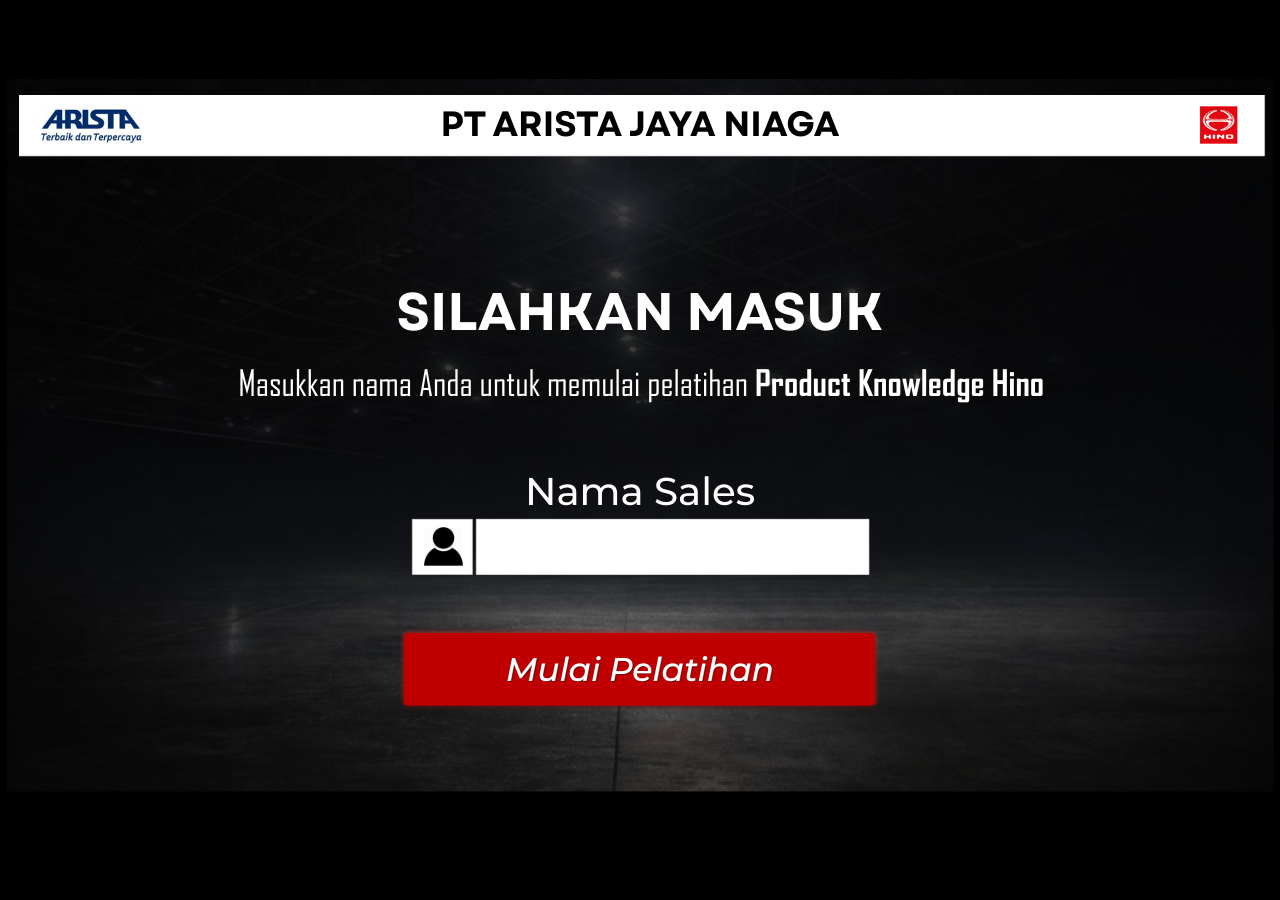
<file: index.html>
<!doctype html>
<html lang="en-US">
<head>
  <meta charset="utf-8">
  <!-- Created using Storyline 3 - http://www.articulate.com  -->
  <!-- version: 3.17.27621.0 -->
  <title>E-Modul Product Knowledge Hino by Ade Dwi Septiawan</title>
  <meta http-equiv="x-ua-compatible" content="IE=edge"/>
  <meta name="viewport" content="width=device-width,initial-scale=1,user-scalable=no,shrink-to-fit=no,minimal-ui"/>
  <meta name="apple-mobile-web-app-capable" content="yes"/>
  <style>
    html, body { height: 100%; padding: 0; margin: 0 }
    #app { height: 100%; width: 100%; }
  </style>
  
  <script>window.THREE = { };</script>
</head>
<body style="background: #000000" class="cs-HTML theme-classic">
  <!-- 360 -->
  <script>!function(e){var i=/iPhone/i,o=/iPod/i,n=/iPad/i,t=/(?=.*\bAndroid\b)(?=.*\bMobile\b)/i,d=/Android/i,s=/(?=.*\bAndroid\b)(?=.*\bSD4930UR\b)/i,b=/(?=.*\bAndroid\b)(?=.*\b(?:KFOT|KFTT|KFJWI|KFJWA|KFSOWI|KFTHWI|KFTHWA|KFAPWI|KFAPWA|KFARWI|KFASWI|KFSAWI|KFSAWA)\b)/i,r=/IEMobile/i,h=/(?=.*\bWindows\b)(?=.*\bARM\b)/i,a=/BlackBerry/i,l=/BB10/i,p=/Opera Mini/i,f=/(CriOS|Chrome)(?=.*\bMobile\b)/i,u=/(?=.*\bFirefox\b)(?=.*\bMobile\b)/i,c=new RegExp("(?:Nexus 7|BNTV250|Kindle Fire|Silk|GT-P1000)","i"),w=function(e,i){return e.test(i)},A=function(e){var A=e||navigator.userAgent,v=A.split("[FBAN");if(void 0!==v[1]&&(A=v[0]),this.apple={phone:w(i,A),ipod:w(o,A),tablet:!w(i,A)&&w(n,A),device:w(i,A)||w(o,A)||w(n,A)},this.amazon={phone:w(s,A),tablet:!w(s,A)&&w(b,A),device:w(s,A)||w(b,A)},this.android={phone:w(s,A)||w(t,A),tablet:!w(s,A)&&!w(t,A)&&(w(b,A)||w(d,A)),device:w(s,A)||w(b,A)||w(t,A)||w(d,A)},this.windows={phone:w(r,A),tablet:w(h,A),device:w(r,A)||w(h,A)},this.other={blackberry:w(a,A),blackberry10:w(l,A),opera:w(p,A),firefox:w(u,A),chrome:w(f,A),device:w(a,A)||w(l,A)||w(p,A)||w(u,A)||w(f,A)},this.seven_inch=w(c,A),this.any=this.apple.device||this.android.device||this.windows.device||this.other.device||this.seven_inch,this.phone=this.apple.phone||this.android.phone||this.windows.phone,this.tablet=this.apple.tablet||this.android.tablet||this.windows.tablet,"undefined"==typeof window)return this},v=function(){var e=new A;return e.Class=A,e};"undefined"!=typeof module&&module.exports&&"undefined"==typeof window?module.exports=A:"undefined"!=typeof module&&module.exports&&"undefined"!=typeof window?module.exports=v():"function"==typeof define&&define.amd?define("isMobile",[],e.isMobile=v()):e.isMobile=v()}(this);
    window.isMobile.apple.tablet = window.isMobile.apple.tablet ||
      (navigator.platform === 'MacIntel' && navigator.maxTouchPoints > 1);
    window.isMobile.apple.device = window.isMobile.apple.device || window.isMobile.apple.tablet;
    window.isMobile.tablet = window.isMobile.tablet || window.isMobile.apple.tablet;
    window.isMobile.any = window.isMobile.any || window.isMobile.apple.tablet;
  </script>

  <div id="focus-sink" tabindex="-1"></div>

  <div id="preso"></div>
  <script>
    window.DS = {};
    window.globals = {
      DATA_PATH_BASE: '',
      HAS_FRAME: true,
      HAS_SLIDE: true,

      lmsPresent: false,
      tinCanPresent: false,
      cmi5Present: false,
      aoSupport: false,
      scale: 'show all',
      captureRc: false,
      browserSize: 'fullscreen',
      bgColor: '#000000',
      features: '',
      themeName: 'classic',
      preloaderColor: '#FFFFFF',
      suppressAnalytics: true,
      productChannel: 'enterprise',
      publishSource: 'storyline',
      aid: '',
      cid: 'd6084953-5fb3-4ce8-8768-dbb87fded1b9',
      playerVersion: '3.17.27621.0',
      maxIosVideoElements: 10,

      
      parseParams: function(qs) {
        if (window.globals.parsedParams != null) {
          return window.globals.parsedParams;
        }
        qs = (qs || window.location.search.substr(1)).split('+').join(' ');
        var params = {},
            tokens,
            re = /[?&]?([^=]+)=([^&]*)/g;

        while (tokens = re.exec(qs)) {
          params[decodeURIComponent(tokens[1]).trim()] =
            decodeURIComponent(tokens[2]).trim();
        }
        window.globals.parsedParams = params;
        return params;
      }

    };

    (function() {

      var classTypes = [ 'desktop', 'mobile', 'phone', 'tablet' ];

      var addDeviceClasses = function(prefix, testObj) {
        var curr, i;
        for (i = 0; i < classTypes.length; i++) {
          curr = classTypes[i];
          if (testObj[curr]) {
            document.body.classList.add(prefix + curr);
          }
        }
      };

      var params = window.globals.parseParams(),
          isDevicePreview = params.devicepreview === '1',
          isPhoneOverride = params.deviceType === 'phone' || (isDevicePreview && params.phone == '1'),
          isTabletOverride = (params.deviceType === 'tablet' || isDevicePreview) && !isPhoneOverride,
          isMobileOverride = isPhoneOverride || isTabletOverride;

      var deviceView = {
        desktop: !window.isMobile.any && !isMobileOverride,
        mobile: window.isMobile.any || isMobileOverride,
        phone: isPhoneOverride || (window.isMobile.phone && !isTabletOverride),
        tablet: isTabletOverride || window.isMobile.tablet
      };

      window.globals.deviceView = deviceView;
      window.isMobile.desktop = !window.isMobile.any;
      window.isMobile.mobile = window.isMobile.any;

      addDeviceClasses('view-', deviceView);

    })();
  </script>
  
  <script src='story_content/user.js' type=text/javascript></script>
  <div class="slide-loader"></div>

  <script>
    if (window.globals.deviceView.isMobile) { var doc = document, loader = doc.body.querySelector('.slide-loader'); [ 1, 2, 3 ].forEach(function(n) { var d = doc.createElement('div'); d.style.backgroundColor = window.globals.preloaderColor; d.classList.add('mobile-loader-dot'); d.classList.add('dot' + n); loader.appendChild(d); }); }
  </script>

  <div class="mobile-load-title-overlay" style="display: none">
    <div class="mobile-load-title">E-Modul Product Knowledge Hino by Ade Dwi Septiawan</div>
  </div>

  <div class="mobile-chrome-warning"></div>

  <script>
    
    if (window.autoSpider && window.vInterfaceObject) {
      document.querySelector('.mobile-load-title-overlay').style.display = 'none';
    }
  </script>

  

  <link rel="stylesheet" href="html5/data/css/output.min.css" data-noprefix/>
</body>
  <script>
function goFull() {
  if (!document.fullscreenElement && document.documentElement.requestFullscreen) {
    document.documentElement.requestFullscreen().catch(()=>{});
  }
}
document.body.addEventListener("touchstart", goFull);
document.body.addEventListener("click", goFull);
</script>

<script>
function keluarModul() {

  // keluar fullscreen
  if (document.fullscreenElement) {
    document.exitFullscreen();
  }

  // HP
  if (/Android|iPhone|iPad|iPod/i.test(navigator.userAgent)) {

    // pindah halaman kosong
    setTimeout(function () {
      document.body.innerHTML = "";
      document.body.style.background = "black";
    }, 300);

  } else {

    // Laptop
    setTimeout(function () {
      window.open('', '_self');
      window.close();
    }, 300);

  }

}
</script>
<script>
localStorage.removeItem("ResumeData");
localStorage.removeItem("storylineResumeData");
</script>

<script src="html5/lib/scripts/bootstrapper.min.js"></script>
</html>
</file>
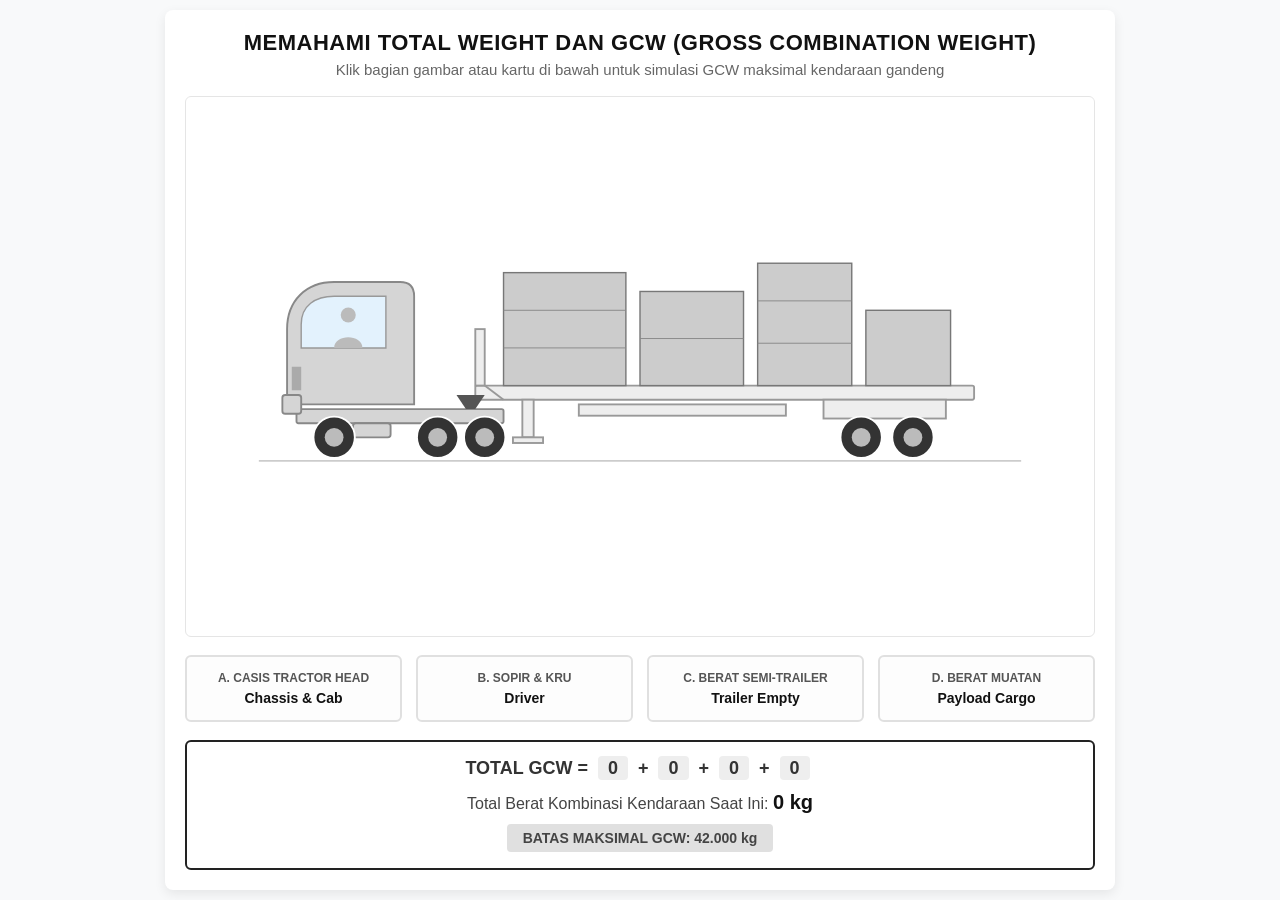
<file: story_content/WebObjects/5d1TSJX2zPH/index.html>
<!DOCTYPE html>
<html lang="id">
<head>
    <meta charset="UTF-8">
    <meta name="viewport" content="width=device-width, initial-scale=1.0">
    <title>Interaktif GCW Tractor Head - Hino</title>

    <style>
        * {
            box-sizing: border-box;
        }

        html, body {
            width: 100%;
            height: 100%;
            margin: 0;
            overflow: hidden;
        }

        body {
            font-family: 'Segoe UI', Arial, sans-serif;
            background-color: #f8f9fa;
            padding: 10px;
            display: flex;
            justify-content: center;
            align-items: center;
            height: 100vh;
            overflow: hidden;
        }

        .container {
            width: 100%;
            max-width: 950px;
            height: calc(100vh - 20px);
            overflow: hidden;
            background: #ffffff;
            border-radius: 8px;
            padding: 20px;
            box-shadow: 0 4px 12px rgba(0,0,0,0.08);

            display: flex;
            flex-direction: column;
        }

        .main-title {
            text-align: center;
            font-size: 22px;
            font-weight: 800;
            color: #111111;
            margin: 0 0 5px 0;
            letter-spacing: 0.5px;
            flex-shrink: 0;
        }

        .sub-title {
            text-align: center;
            font-size: 15px;
            color: #666666;
            margin: 0 0 18px 0;
            flex-shrink: 0;
        }

        .grid-layout {
            display: flex;
            flex-direction: column;
            gap: 18px;
            flex: 1;
            min-height: 0;
        }

        /* AREA GAMBAR SVG */
        .illustration-box {
            width: 100%;
            flex: 1;
            min-height: 0;
            background: #ffffff;
            border: 1px solid #e5e5e5;
            border-radius: 6px;
            padding: 18px;
            display: flex;
            justify-content: center;
            align-items: center;
            overflow: hidden;
        }

        svg {
            width: 100%;
            max-width: 800px;
            height: auto;
            max-height: 100%;
        }

        /* BAGIAN INTERAKTIF GAMBAR */
        .clickable-part {
            cursor: pointer;
            transition: all 0.3s ease;
        }

        .clickable-part:hover {
            opacity: 0.8;
            filter: brightness(0.9);
        }

        /* WARNA DEFAULT KOMPONEN */
        .part-a { fill: #d5d5d5; stroke: #888; stroke-width: 2; }
        .part-b { fill: #bbbbbb; }
        .part-c { fill: #eeeeee; stroke: #999; stroke-width: 2; }
        .part-d { fill: #cccccc; stroke: #777; stroke-width: 1.5; }

        /* WARNA AKTIF SAAT DIKLIK */
        .active .part-a { fill: #ef9a9a; stroke: #e53935; }
        .active .part-b { fill: #1e88e5; }
        .active .part-c { fill: #ffe082; stroke: #ffb300; }
        .active .part-d { fill: #b2dfdb; stroke: #00897b; }

        /* DETAIL KACA */
        .glass {
            fill: #e3f2fd;
            stroke: #999;
            stroke-width: 1.5;
        }

        .active .glass {
            fill: #e3f2fd;
            stroke: #e53935;
        }

        /* KARTU KOMPONEN */
        .cards-container {
            display: grid;
            grid-template-columns: repeat(4, 1fr);
            gap: 14px;
            flex-shrink: 0;
        }

        .card {
            background: #fdfdfd;
            border: 2px solid #e0e0e0;
            border-radius: 6px;
            padding: 14px;
            cursor: pointer;
            transition: all 0.2s ease;
            text-align: center;
        }

        .card:hover {
            transform: translateY(-2px);
            box-shadow: 0 4px 8px rgba(0,0,0,0.05);
        }

        .card.active-a {
            border-color: #e53935;
            background-color: #ffebee;
        }

        .card.active-b {
            border-color: #1e88e5;
            background-color: #e3f2fd;
        }

        .card.active-c {
            border-color: #ffb300;
            background-color: #fff8e1;
        }

        .card.active-d {
            border-color: #00897b;
            background-color: #e0f2f1;
        }

        .card-label {
            font-size: 12px;
            font-weight: bold;
            color: #555555;
            margin-bottom: 5px;
        }

        .card-title {
            font-size: 14px;
            font-weight: bold;
            color: #111111;
        }

        /* AREA HASIL */
        .result-panel {
            border: 2px solid #222222;
            border-radius: 6px;
            padding: 16px;
            background: #ffffff;
            text-align: center;
            flex-shrink: 0;
        }

        .formula-line {
            font-size: 18px;
            font-weight: bold;
            color: #333333;
            margin-bottom: 12px;
        }

        .formula-line span {
            padding: 2px 10px;
            border-radius: 4px;
            background: #eeeeee;
            margin: 0 5px;
            transition: all 0.3s ease;
        }

        .formula-line span.active-val-a {
            background: #e53935;
            color: white;
        }

        .formula-line span.active-val-b {
            background: #1e88e5;
            color: white;
        }

        .formula-line span.active-val-c {
            background: #ffb300;
            color: black;
        }

        .formula-line span.active-val-d {
            background: #00897b;
            color: white;
        }

        .total-line {
            font-size: 16px;
            color: #444444;
            margin-bottom: 10px;
        }

        .total-line strong {
            font-size: 20px;
            color: #111111;
        }

        .status-badge {
            display: inline-block;
            font-size: 14px;
            font-weight: bold;
            padding: 6px 16px;
            border-radius: 4px;
            background-color: #e0e0e0;
            color: #444444;
        }

        .status-badge.safe {
            background-color: #e8f5e9;
            color: #2e7d32;
        }

        .status-badge.overload {
            background-color: #ffebee;
            color: #c62828;
        }
    </style>
</head>

<body>

<div class="container">

    <div class="main-title">
        MEMAHAMI TOTAL WEIGHT DAN GCW (GROSS COMBINATION WEIGHT)
    </div>

    <div class="sub-title">
        Klik bagian gambar atau kartu di bawah untuk simulasi GCW maksimal kendaraan gandeng
    </div>

    <div class="grid-layout">

        <div class="illustration-box">

            <svg viewBox="0 0 850 280" xmlns="http://www.w3.org/2000/svg">

                <line x1="20" y1="240" x2="830" y2="240"
                    stroke="#cccccc" stroke-width="2" />

                <!-- SEMI TRAILER -->
                <g id="svgPartC" class="clickable-part" onclick="toggleComponent('C')">

                    <rect x="250" y="160" width="530" height="15"
                        class="part-c" rx="2" />

                    <rect x="250" y="100" width="10" height="60"
                        class="part-c" />

                    <line x1="260" y1="160" x2="280" y2="175"
                        stroke="#999" stroke-width="2" />

                    <rect x="300" y="175" width="12" height="40"
                        class="part-c" />

                    <rect x="290" y="215" width="32" height="6"
                        class="part-c" />

                    <rect x="620" y="175" width="130" height="20"
                        class="part-c" />

                    <rect x="360" y="180" width="220" height="12"
                        class="part-c" />

                </g>

                <!-- MUATAN -->
                <g id="svgPartD" class="clickable-part" onclick="toggleComponent('D')">

                    <rect x="280" y="40" width="130" height="120"
                        class="part-d" />

                    <line x1="280" y1="80" x2="410" y2="80"
                        stroke="#888" stroke-width="1"/>

                    <line x1="280" y1="120" x2="410" y2="120"
                        stroke="#888" stroke-width="1"/>

                    <rect x="425" y="60" width="110" height="100"
                        class="part-d" />

                    <line x1="425" y1="110" x2="535" y2="110"
                        stroke="#888" stroke-width="1"/>

                    <rect x="550" y="30" width="100" height="130"
                        class="part-d" />

                    <line x1="550" y1="70" x2="650" y2="70"
                        stroke="#888" stroke-width="1"/>

                    <line x1="550" y1="115" x2="650" y2="115"
                        stroke="#888" stroke-width="1"/>

                    <rect x="665" y="80" width="90" height="80"
                        class="part-d" />

                </g>

                <!-- TRACTOR HEAD -->
                <g id="svgPartA" class="clickable-part" onclick="toggleComponent('A')">

                    <rect x="60" y="185" width="220" height="15"
                        class="part-a" rx="2" />

                    <path d="M 230 170 L 260 170 L 250 185 L 240 185 Z"
                        fill="#555" />

                    <path d="M 50 180 L 50 100 C 50 70, 70 50, 100 50 L 170 50 C 180 50, 185 55, 185 65 L 185 180 Z"
                        class="part-a" />

                    <rect x="55" y="140" width="10" height="25"
                        fill="#aaa" />

                    <rect x="45" y="170" width="20" height="20"
                        class="part-a" rx="3"/>

                    <rect x="120" y="200" width="40" height="15"
                        class="part-a" rx="3"/>

                    <path d="M 65 120 L 65 95 C 65 75, 80 65, 100 65 L 155 65 L 155 120 Z"
                        class="glass" />

                </g>

                <!-- SOPIR -->
                <g id="svgPartB" class="clickable-part" onclick="toggleComponent('B')">

                    <circle cx="115" cy="85" r="8"
                        class="part-b" />

                    <path d="M 100 120 C 100 105, 130 105, 130 120 Z"
                        class="part-b" />

                </g>

                <!-- RODA -->
                <g class="wheels">

                    <circle cx="100" cy="215" r="22"
                        fill="#333" stroke="#fff" stroke-width="2"/>

                    <circle cx="100" cy="215" r="10"
                        fill="#bbb"/>

                    <circle cx="210" cy="215" r="22"
                        fill="#333" stroke="#fff" stroke-width="2"/>

                    <circle cx="210" cy="215" r="10"
                        fill="#bbb"/>

                    <circle cx="260" cy="215" r="22"
                        fill="#333" stroke="#fff" stroke-width="2"/>

                    <circle cx="260" cy="215" r="10"
                        fill="#bbb"/>

                    <circle cx="660" cy="215" r="22"
                        fill="#333" stroke="#fff" stroke-width="2"/>

                    <circle cx="660" cy="215" r="10"
                        fill="#bbb"/>

                    <circle cx="715" cy="215" r="22"
                        fill="#333" stroke="#fff" stroke-width="2"/>

                    <circle cx="715" cy="215" r="10"
                        fill="#bbb"/>

                </g>

            </svg>

        </div>

        <div class="cards-container">

            <div class="card" id="cardA" onclick="toggleComponent('A')">
                <div class="card-label">A. CASIS TRACTOR HEAD</div>
                <div class="card-title">Chassis & Cab</div>
            </div>

            <div class="card" id="cardB" onclick="toggleComponent('B')">
                <div class="card-label">B. SOPIR & KRU</div>
                <div class="card-title">Driver</div>
            </div>

            <div class="card" id="cardC" onclick="toggleComponent('C')">
                <div class="card-label">C. BERAT SEMI-TRAILER</div>
                <div class="card-title">Trailer Empty</div>
            </div>

            <div class="card" id="cardD" onclick="toggleComponent('D')">
                <div class="card-label">D. BERAT MUATAN</div>
                <div class="card-title">Payload Cargo</div>
            </div>

        </div>

        <div class="result-panel">

            <div class="formula-line">
                TOTAL GCW =
                <span id="formulaA">0</span> +
                <span id="formulaB">0</span> +
                <span id="formulaC">0</span> +
                <span id="formulaD">0</span>
            </div>

            <div class="total-line">
                Total Berat Kombinasi Kendaraan Saat Ini:
                <strong id="totalWeightDisplay">0 kg</strong>
            </div>

            <div class="status-badge" id="gcwStatus">
                BATAS MAKSIMAL GCW: 42.000 kg
            </div>

        </div>

    </div>

</div>

<script>

const weightValues = {
    A: 8000,
    B: 150,
    C: 7000,
    D: 25000
};

let activeStates = {
    A: false,
    B: false,
    C: false,
    D: false
};

function toggleComponent(part) {

    activeStates[part] = !activeStates[part];

    const svgGroup =
        document.getElementById('svgPart' + part);

    const cardElement =
        document.getElementById('card' + part);

    const formulaSpan =
        document.getElementById('formula' + part);

    if (activeStates[part]) {

        svgGroup.classList.add('active');

        cardElement.classList.add(
            'active-' + part.toLowerCase()
        );

        formulaSpan.innerText =
            weightValues[part].toLocaleString('id-ID');

        formulaSpan.classList.add(
            'active-val-' + part.toLowerCase()
        );

    } else {

        svgGroup.classList.remove('active');

        cardElement.classList.remove(
            'active-' + part.toLowerCase()
        );

        formulaSpan.innerText = "0";

        formulaSpan.classList.remove(
            'active-val-' + part.toLowerCase()
        );
    }

    calculateGCW();
}

function calculateGCW() {

    let total = 0;

    if (activeStates.A) total += weightValues.A;
    if (activeStates.B) total += weightValues.B;
    if (activeStates.C) total += weightValues.C;
    if (activeStates.D) total += weightValues.D;

    document.getElementById('totalWeightDisplay')
        .innerText =
        total.toLocaleString('id-ID') + " kg";

    const statusBadge =
        document.getElementById('gcwStatus');

    const maxGCW = 42000;

    if (total === 0) {

        statusBadge.className = "status-badge";

        statusBadge.innerText =
            "BATAS MAKSIMAL GCW: " +
            maxGCW.toLocaleString('id-ID') + " kg";

    }

    else if (total <= maxGCW) {

        statusBadge.className =
            "status-badge safe";

        statusBadge.innerText =
            "✓ AMAN (Di bawah batas GCW " +
            maxGCW.toLocaleString('id-ID') + " kg)";

    }

    else {

        statusBadge.className =
            "status-badge overload";

        statusBadge.innerText =
            "⚠️ OVERLOAD (Melebihi batas GCW " +
            maxGCW.toLocaleString('id-ID') + " kg!)";
    }
}

</script>

</body>
</html>
</file>
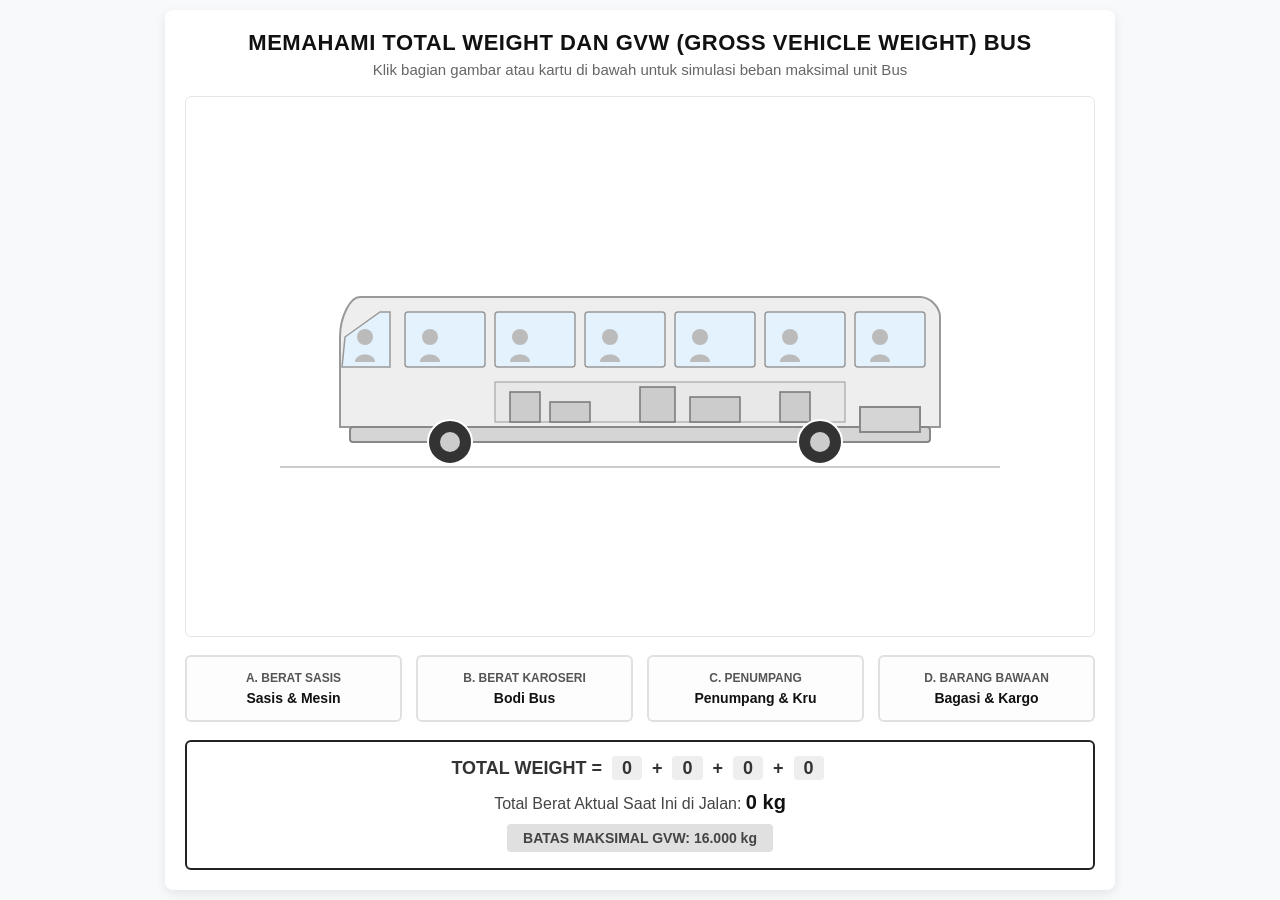
<file: story_content/WebObjects/5ezXzeKKExP/index.html>
<!DOCTYPE html>
<html lang="id">
<head>
    <meta charset="UTF-8">
    <meta name="viewport" content="width=device-width, initial-scale=1.0">
    <title>Interaktif GVW Bus - Hino</title>

    <style>
        * {
            box-sizing: border-box;
        }

        html, body {
            width: 100%;
            height: 100%;
            margin: 0;
            overflow: hidden;
        }

        body {
            font-family: 'Segoe UI', Arial, sans-serif;
            background-color: #f8f9fa;
            padding: 10px;
            display: flex;
            justify-content: center;
            align-items: center;
            height: 100vh;
            overflow: hidden;
        }

        .container {
            width: 100%;
            max-width: 950px;
            height: calc(100vh - 20px);
            overflow: hidden;
            background: #ffffff;
            border-radius: 8px;
            padding: 20px;
            box-shadow: 0 4px 12px rgba(0,0,0,0.08);

            display: flex;
            flex-direction: column;
        }

        .main-title {
            text-align: center;
            font-size: 22px;
            font-weight: 800;
            color: #111111;
            margin: 0 0 5px 0;
            letter-spacing: 0.5px;
            flex-shrink: 0;
        }

        .sub-title {
            text-align: center;
            font-size: 15px;
            color: #666666;
            margin: 0 0 18px 0;
            flex-shrink: 0;
        }

        .grid-layout {
            display: flex;
            flex-direction: column;
            gap: 18px;
            flex: 1;
            min-height: 0;
        }

        /* AREA GAMBAR SVG */
        .illustration-box {
            width: 100%;
            flex: 1;
            min-height: 0;
            background: #ffffff;
            border: 1px solid #e5e5e5;
            border-radius: 6px;
            padding: 18px;
            display: flex;
            justify-content: center;
            align-items: center;
            overflow: hidden;
        }

        svg {
            width: 100%;
            max-width: 800px;
            height: auto;
            max-height: 100%;
        }

        /* BAGIAN INTERAKTIF */
        .clickable-part {
            cursor: pointer;
            transition: all 0.3s ease;
        }

        .clickable-part:hover {
            opacity: 0.8;
            filter: brightness(0.9);
        }

        /* WARNA DEFAULT */
        .part-a {
            fill: #d5d5d5;
            stroke: #888;
            stroke-width: 2;
        }

        .part-b {
            fill: #eeeeee;
            stroke: #999;
            stroke-width: 2;
        }

        .part-c {
            fill: #bbbbbb;
        }

        .part-d {
            fill: #cccccc;
            stroke: #777;
            stroke-width: 1.5;
        }

        /* WARNA AKTIF */
        .active .part-a {
            fill: #ef9a9a;
            stroke: #e53935;
        }

        .active .part-b {
            fill: #bbdefb;
            stroke: #1e88e5;
        }

        .active .part-c {
            fill: #ffca28;
        }

        .active .part-d {
            fill: #b2dfdb;
            stroke: #00897b;
        }

        /* CARD */
        .cards-container {
            display: grid;
            grid-template-columns: repeat(4, 1fr);
            gap: 14px;
            flex-shrink: 0;
        }

        .card {
            background: #fdfdfd;
            border: 2px solid #e0e0e0;
            border-radius: 6px;
            padding: 14px;
            cursor: pointer;
            transition: all 0.2s ease;
            text-align: center;
        }

        .card:hover {
            transform: translateY(-2px);
            box-shadow: 0 4px 8px rgba(0,0,0,0.05);
        }

        .card.active-a {
            border-color: #e53935;
            background-color: #ffebee;
        }

        .card.active-b {
            border-color: #1e88e5;
            background-color: #e3f2fd;
        }

        .card.active-c {
            border-color: #ffb300;
            background-color: #fff8e1;
        }

        .card.active-d {
            border-color: #00897b;
            background-color: #e0f2f1;
        }

        .card-label {
            font-size: 12px;
            font-weight: bold;
            color: #555555;
            margin-bottom: 5px;
        }

        .card-title {
            font-size: 14px;
            font-weight: bold;
            color: #111111;
        }

        /* RESULT */
        .result-panel {
            border: 2px solid #222222;
            border-radius: 6px;
            padding: 16px;
            background: #ffffff;
            text-align: center;
            flex-shrink: 0;
        }

        .formula-line {
            font-size: 18px;
            font-weight: bold;
            color: #333333;
            margin-bottom: 12px;
        }

        .formula-line span {
            padding: 2px 10px;
            border-radius: 4px;
            background: #eeeeee;
            margin: 0 5px;
            transition: all 0.3s ease;
        }

        .formula-line span.active-val-a {
            background: #e53935;
            color: white;
        }

        .formula-line span.active-val-b {
            background: #1e88e5;
            color: white;
        }

        .formula-line span.active-val-c {
            background: #ffb300;
            color: black;
        }

        .formula-line span.active-val-d {
            background: #00897b;
            color: white;
        }

        .total-line {
            font-size: 16px;
            color: #444444;
            margin-bottom: 10px;
        }

        .total-line strong {
            font-size: 20px;
            color: #111111;
        }

        .status-badge {
            display: inline-block;
            font-size: 14px;
            font-weight: bold;
            padding: 6px 16px;
            border-radius: 4px;
            background-color: #e0e0e0;
            color: #444444;
        }

        .status-badge.safe {
            background-color: #e8f5e9;
            color: #2e7d32;
        }

        .status-badge.overload {
            background-color: #ffebee;
            color: #c62828;
        }
    </style>
</head>

<body>

<div class="container">

    <div class="main-title">
        MEMAHAMI TOTAL WEIGHT DAN GVW (GROSS VEHICLE WEIGHT) BUS
    </div>

    <div class="sub-title">
        Klik bagian gambar atau kartu di bawah untuk simulasi beban maksimal unit Bus
    </div>

    <div class="grid-layout">

        <div class="illustration-box">

            <svg viewBox="0 0 800 280" xmlns="http://www.w3.org/2000/svg">

                <line x1="40" y1="240" x2="760" y2="240"
                    stroke="#cccccc" stroke-width="2" />

                <!-- BODI BUS -->
                <g id="svgPartB" class="clickable-part" onclick="toggleComponent('B')">

                    <path d="M 120 70 L 680 70 C 690 70, 700 80, 700 90 L 700 200 L 100 200 L 100 110 C 100 90, 110 70, 120 70 Z"
                        class="part-b" />

                    <path d="M 105 110 L 140 85 L 150 85 L 150 140 L 102 140 Z"
                        fill="#e3f2fd"
                        stroke="#999"
                        stroke-width="1.5" />

                    <rect x="165" y="85" width="80" height="55"
                        fill="#e3f2fd"
                        stroke="#999"
                        stroke-width="1.5"
                        rx="3"/>

                    <rect x="255" y="85" width="80" height="55"
                        fill="#e3f2fd"
                        stroke="#999"
                        stroke-width="1.5"
                        rx="3"/>

                    <rect x="345" y="85" width="80" height="55"
                        fill="#e3f2fd"
                        stroke="#999"
                        stroke-width="1.5"
                        rx="3"/>

                    <rect x="435" y="85" width="80" height="55"
                        fill="#e3f2fd"
                        stroke="#999"
                        stroke-width="1.5"
                        rx="3"/>

                    <rect x="525" y="85" width="80" height="55"
                        fill="#e3f2fd"
                        stroke="#999"
                        stroke-width="1.5"
                        rx="3"/>

                    <rect x="615" y="85" width="70" height="55"
                        fill="#e3f2fd"
                        stroke="#999"
                        stroke-width="1.5"
                        rx="3"/>

                </g>

                <!-- PENUMPANG -->
                <g id="svgPartC" class="clickable-part" onclick="toggleComponent('C')">

                    <circle cx="125" cy="110" r="8" class="part-c" />
                    <path d="M 115 135 C 115 125, 135 125, 135 135 Z" class="part-c" />

                    <circle cx="190" cy="110" r="8" class="part-c" />
                    <path d="M 180 135 C 180 125, 200 125, 200 135 Z" class="part-c" />

                    <circle cx="280" cy="110" r="8" class="part-c" />
                    <path d="M 270 135 C 270 125, 290 125, 290 135 Z" class="part-c" />

                    <circle cx="370" cy="110" r="8" class="part-c" />
                    <path d="M 360 135 C 360 125, 380 125, 380 135 Z" class="part-c" />

                    <circle cx="460" cy="110" r="8" class="part-c" />
                    <path d="M 450 135 C 450 125, 470 125, 470 135 Z" class="part-c" />

                    <circle cx="550" cy="110" r="8" class="part-c" />
                    <path d="M 540 135 C 540 125, 560 125, 560 135 Z" class="part-c" />

                    <circle cx="640" cy="110" r="8" class="part-c" />
                    <path d="M 630 135 C 630 125, 650 125, 650 135 Z" class="part-c" />

                </g>

                <!-- BAGASI -->
                <g id="svgPartD" class="clickable-part" onclick="toggleComponent('D')">

                    <rect x="255" y="155" width="350" height="40"
                        fill="#e8e8e8"
                        stroke="#999"
                        stroke-width="1"/>

                    <rect x="270" y="165" width="30" height="30"
                        class="part-d" />

                    <rect x="310" y="175" width="40" height="20"
                        class="part-d" />

                    <rect x="400" y="160" width="35" height="35"
                        class="part-d" />

                    <rect x="450" y="170" width="50" height="25"
                        class="part-d" />

                    <rect x="540" y="165" width="30" height="30"
                        class="part-d" />

                </g>

                <!-- SASIS -->
                <g id="svgPartA" class="clickable-part" onclick="toggleComponent('A')">

                    <rect x="110" y="200" width="580" height="15"
                        class="part-a"
                        rx="3"/>

                    <rect x="620" y="180" width="60" height="25"
                        class="part-a" />

                    <circle cx="210" cy="215" r="22"
                        fill="#333"
                        stroke="#fff"
                        stroke-width="2"/>

                    <circle cx="210" cy="215" r="10"
                        fill="#ccc"/>

                    <circle cx="580" cy="215" r="22"
                        fill="#333"
                        stroke="#fff"
                        stroke-width="2"/>

                    <circle cx="580" cy="215" r="10"
                        fill="#ccc"/>

                </g>

            </svg>

        </div>

        <div class="cards-container">

            <div class="card" id="cardA" onclick="toggleComponent('A')">
                <div class="card-label">A. BERAT SASIS</div>
                <div class="card-title">Sasis & Mesin</div>
            </div>

            <div class="card" id="cardB" onclick="toggleComponent('B')">
                <div class="card-label">B. BERAT KAROSERI</div>
                <div class="card-title">Bodi Bus</div>
            </div>

            <div class="card" id="cardC" onclick="toggleComponent('C')">
                <div class="card-label">C. PENUMPANG</div>
                <div class="card-title">Penumpang & Kru</div>
            </div>

            <div class="card" id="cardD" onclick="toggleComponent('D')">
                <div class="card-label">D. BARANG BAWAAN</div>
                <div class="card-title">Bagasi & Kargo</div>
            </div>

        </div>

        <div class="result-panel">

            <div class="formula-line">
                TOTAL WEIGHT =
                <span id="formulaA">0</span> +
                <span id="formulaB">0</span> +
                <span id="formulaC">0</span> +
                <span id="formulaD">0</span>
            </div>

            <div class="total-line">
                Total Berat Aktual Saat Ini di Jalan:
                <strong id="totalWeightDisplay">0 kg</strong>
            </div>

            <div class="status-badge" id="gvwStatus">
                BATAS MAKSIMAL GVW: 16.000 kg
            </div>

        </div>

    </div>

</div>

<script>

const weightValues = {
    A: 5500,
    B: 4500,
    C: 3000,
    D: 2000
};

let activeStates = {
    A: false,
    B: false,
    C: false,
    D: false
};

function toggleComponent(part) {

    activeStates[part] = !activeStates[part];

    const svgGroup =
        document.getElementById('svgPart' + part);

    const cardElement =
        document.getElementById('card' + part);

    const formulaSpan =
        document.getElementById('formula' + part);

    if (activeStates[part]) {

        svgGroup.classList.add('active');

        cardElement.classList.add(
            'active-' + part.toLowerCase()
        );

        formulaSpan.innerText =
            weightValues[part].toLocaleString('id-ID');

        formulaSpan.classList.add(
            'active-val-' + part.toLowerCase()
        );

    } else {

        svgGroup.classList.remove('active');

        cardElement.classList.remove(
            'active-' + part.toLowerCase()
        );

        formulaSpan.innerText = "0";

        formulaSpan.classList.remove(
            'active-val-' + part.toLowerCase()
        );
    }

    calculateGVW();
}

function calculateGVW() {

    let total = 0;

    if (activeStates.A) total += weightValues.A;
    if (activeStates.B) total += weightValues.B;
    if (activeStates.C) total += weightValues.C;
    if (activeStates.D) total += weightValues.D;

    document.getElementById('totalWeightDisplay')
        .innerText =
        total.toLocaleString('id-ID') + " kg";

    const statusBadge =
        document.getElementById('gvwStatus');

    const maxGVW = 16000;

    if (total === 0) {

        statusBadge.className = "status-badge";

        statusBadge.innerText =
            "BATAS MAKSIMAL GVW: " +
            maxGVW.toLocaleString('id-ID') + " kg";

    }

    else if (total <= maxGVW) {

        statusBadge.className =
            "status-badge safe";

        statusBadge.innerText =
            "✓ AMAN (Di bawah batas GVW " +
            maxGVW.toLocaleString('id-ID') + " kg)";

    }

    else {

        statusBadge.className =
            "status-badge overload";

        statusBadge.innerText =
            "⚠️ OVERLOAD (Melebihi batas GVW " +
            maxGVW.toLocaleString('id-ID') + " kg!)";
    }
}

</script>

</body>
</html>
</file>
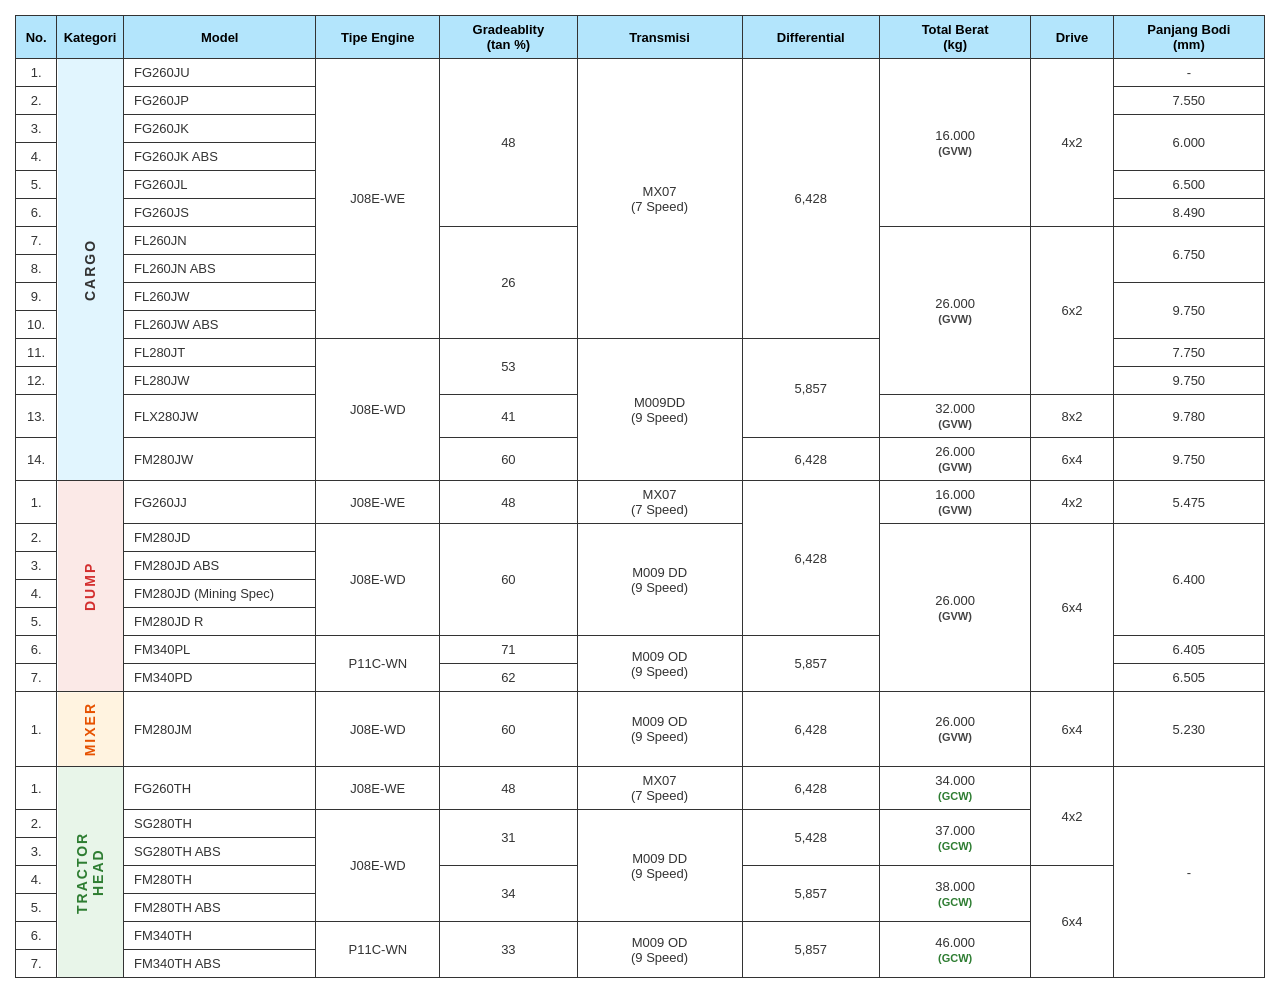
<file: story_content/WebObjects/5huYzxOC0z7/index.html>
<!DOCTYPE html>
<html lang="id">
<head>
    <meta charset="UTF-8">
    <title>Tabel Spesifikasi Hino 500 Series</title>
    <style>
        body {
            font-family: 'Arial', sans-serif;
            background-color: #ffffff;
            margin: 0;
            padding: 15px;
            color: #333;
        }

        .table-container {
            width: 100%;
            overflow-x: auto;
        }

        table {
            border-collapse: collapse;
            width: 100%;
            min-width: 1100px;
            text-align: center;
            font-size: 13px;
            background-color: #fff;
        }

        th, td {
            border: 1px solid #333;
            padding: 6px 4px;
        }

        th {
            background-color: #b3e5fc; /* Biru Hino */
            font-weight: bold;
            color: #000;
        }

        .model-name {
            text-align: left;
            padding-left: 10px;
            white-space: nowrap;
        }

        .label-gvw {
            color: #444;
            font-size: 11px;
            font-weight: bold;
        }

        .label-gcw {
            color: #2e7d32; /* Hijau khusus penanda GCW */
            font-size: 11px;
            font-weight: bold;
        }

        /* Warna Kategori */
        .cat-cargo { background-color: #e1f5fe; font-weight: bold; font-size: 14px; letter-spacing: 2px; }
        .cat-dump  { background-color: #fbe9e7; font-weight: bold; font-size: 14px; letter-spacing: 2px; color: #d32f2f; }
        .cat-mixer { background-color: #fff3e0; font-weight: bold; font-size: 14px; letter-spacing: 2px; color: #e65100; }
        .cat-tractor { background-color: #e8f5e9; font-weight: bold; font-size: 14px; letter-spacing: 2px; color: #2e7d32; }

        .cat-vertical {
            writing-mode: vertical-rl;
            transform: rotate(180deg);
            padding: 20px 5px;
        }
    </style>
</head>
<body>

<div class="table-container">
    <table>
        <thead>
            <tr>
                <th width="3%">No.</th>
                <th width="4%">Kategori</th>
                <th width="14%">Model</th>
                <th width="9%">Tipe Engine</th>
                <th width="10%">Gradeablity<br>(tan %)</th>
                <th width="12%">Transmisi</th>
                <th width="10%">Differential</th>
                <th width="11%">Total Berat<br>(kg)</th>
                <th width="6%">Drive</th>
                <th width="11%">Panjang Bodi<br>(mm)</th>
            </tr>
        </thead>
        <tbody>
            <tr>
                <td>1.</td>
                <td rowspan="14" class="cat-cargo cat-vertical">CARGO</td>
                <td class="model-name">FG260JU</td>
                <td rowspan="10">J08E-WE</td>
                <td rowspan="6">48</td>
                <td rowspan="10">MX07<br>(7 Speed)</td>
                <td rowspan="10">6,428</td>
                <td rowspan="6">16.000<br><span class="label-gvw">(GVW)</span></td>
                <td rowspan="6">4x2</td>
                <td>-</td>
            </tr>
            <tr>
                <td>2.</td>
                <td class="model-name">FG260JP</td>
                <td>7.550</td>
            </tr>
            <tr>
                <td>3.</td>
                <td class="model-name">FG260JK</td>
                <td rowspan="2">6.000</td>
            </tr>
            <tr>
                <td>4.</td>
                <td class="model-name">FG260JK ABS</td>
            </tr>
            <tr>
                <td>5.</td>
                <td class="model-name">FG260JL</td>
                <td>6.500</td>
            </tr>
            <tr>
                <td>6.</td>
                <td class="model-name">FG260JS</td>
                <td>8.490</td>
            </tr>
            <tr>
                <td>7.</td>
                <td class="model-name">FL260JN</td>
                <td rowspan="4">26</td>
                <td rowspan="6">26.000<br><span class="label-gvw">(GVW)</span></td>
                <td rowspan="6">6x2</td>
                <td rowspan="2">6.750</td>
            </tr>
            <tr>
                <td>8.</td>
                <td class="model-name">FL260JN ABS</td>
            </tr>
            <tr>
                <td>9.</td>
                <td class="model-name">FL260JW</td>
                <td rowspan="2">9.750</td>
            </tr>
            <tr>
                <td>10.</td>
                <td class="model-name">FL260JW ABS</td>
            </tr>
            <tr>
                <td>11.</td>
                <td class="model-name">FL280JT</td>
                <td rowspan="4">J08E-WD</td>
                <td rowspan="2">53</td>
                <td rowspan="4">M009DD<br>(9 Speed)</td>
                <td rowspan="3">5,857</td>
                <td>7.750</td>
            </tr>
            <tr>
                <td>12.</td>
                <td class="model-name">FL280JW</td>
                <td>9.750</td>
            </tr>
            <tr>
                <td>13.</td>
                <td class="model-name">FLX280JW</td>
                <td>41</td>
                <td>32.000<br><span class="label-gvw">(GVW)</span></td>
                <td>8x2</td>
                <td>9.780</td>
            </tr>
            <tr>
                <td>14.</td>
                <td class="model-name">FM280JW</td>
                <td>60</td>
                <td>6,428</td>
                <td>26.000<br><span class="label-gvw">(GVW)</span></td>
                <td>6x4</td>
                <td>9.750</td>
            </tr>

            <tr>
                <td>1.</td>
                <td rowspan="7" class="cat-dump cat-vertical">DUMP</td>
                <td class="model-name">FG260JJ</td>
                <td>J08E-WE</td>
                <td>48</td>
                <td>MX07<br>(7 Speed)</td>
                <td rowspan="5">6,428</td>
                <td>16.000<br><span class="label-gvw">(GVW)</span></td>
                <td>4x2</td>
                <td>5.475</td>
            </tr>
            <tr>
                <td>2.</td>
                <td class="model-name">FM280JD</td>
                <td rowspan="4">J08E-WD</td>
                <td rowspan="4">60</td>
                <td rowspan="4">M009 DD<br>(9 Speed)</td>
                <td rowspan="6">26.000<br><span class="label-gvw">(GVW)</span></td>
                <td rowspan="6">6x4</td>
                <td rowspan="4">6.400</td>
            </tr>
            <tr>
                <td>3.</td>
                <td class="model-name">FM280JD ABS</td>
            </tr>
            <tr>
                <td>4.</td>
                <td class="model-name">FM280JD (Mining Spec)</td>
            </tr>
            <tr>
                <td>5.</td>
                <td class="model-name">FM280JD R</td>
            </tr>
            <tr>
                <td>6.</td>
                <td class="model-name">FM340PL</td>
                <td rowspan="2">P11C-WN</td>
                <td>71</td>
                <td rowspan="2">M009 OD<br>(9 Speed)</td>
                <td rowspan="2">5,857</td>
                <td>6.405</td>
            </tr>
            <tr>
                <td>7.</td>
                <td class="model-name">FM340PD</td>
                <td>62</td>
                <td>6.505</td>
            </tr>

            <tr>
                <td>1.</td>
                <td class="cat-mixer cat-vertical" style="padding: 10px 5px;">MIXER</td>
                <td class="model-name">FM280JM</td>
                <td>J08E-WD</td>
                <td>60</td>
                <td>M009 OD<br>(9 Speed)</td>
                <td>6,428</td>
                <td>26.000<br><span class="label-gvw">(GVW)</span></td>
                <td>6x4</td>
                <td>5.230</td>
            </tr>

            <tr>
                <td>1.</td>
                <td rowspan="7" class="cat-tractor cat-vertical">TRACTOR<br>HEAD</td>
                <td class="model-name">FG260TH</td>
                <td>J08E-WE</td>
                <td>48</td>
                <td>MX07<br>(7 Speed)</td>
                <td>6,428</td>
                <td>34.000<br><span class="label-gcw">(GCW)</span></td>
                <td rowspan="3">4x2</td>
                <td rowspan="7">-</td>
            </tr>
            <tr>
                <td>2.</td>
                <td class="model-name">SG280TH</td>
                <td rowspan="4">J08E-WD</td>
                <td rowspan="2">31</td>
                <td rowspan="4">M009 DD<br>(9 Speed)</td>
                <td rowspan="2">5,428</td>
                <td rowspan="2">37.000<br><span class="label-gcw">(GCW)</span></td>
            </tr>
            <tr>
                <td>3.</td>
                <td class="model-name">SG280TH ABS</td>
            </tr>
            <tr>
                <td>4.</td>
                <td class="model-name">FM280TH</td>
                <td rowspan="2">34</td>
                <td rowspan="2">5,857</td>
                <td rowspan="2">38.000<br><span class="label-gcw">(GCW)</span></td>
                <td rowspan="4">6x4</td>
            </tr>
            <tr>
                <td>5.</td>
                <td class="model-name">FM280TH ABS</td>
            </tr>
            <tr>
                <td>6.</td>
                <td class="model-name">FM340TH</td>
                <td rowspan="2">P11C-WN</td>
                <td rowspan="2">33</td>
                <td rowspan="2">M009 OD<br>(9 Speed)</td>
                <td rowspan="2">5,857</td>
                <td rowspan="2">46.000<br><span class="label-gcw">(GCW)</span></td>
            </tr>
            <tr>
                <td>7.</td>
                <td class="model-name">FM340TH ABS</td>
            </tr>
        </tbody>
    </table>
</div>

</body>
</html>
</file>
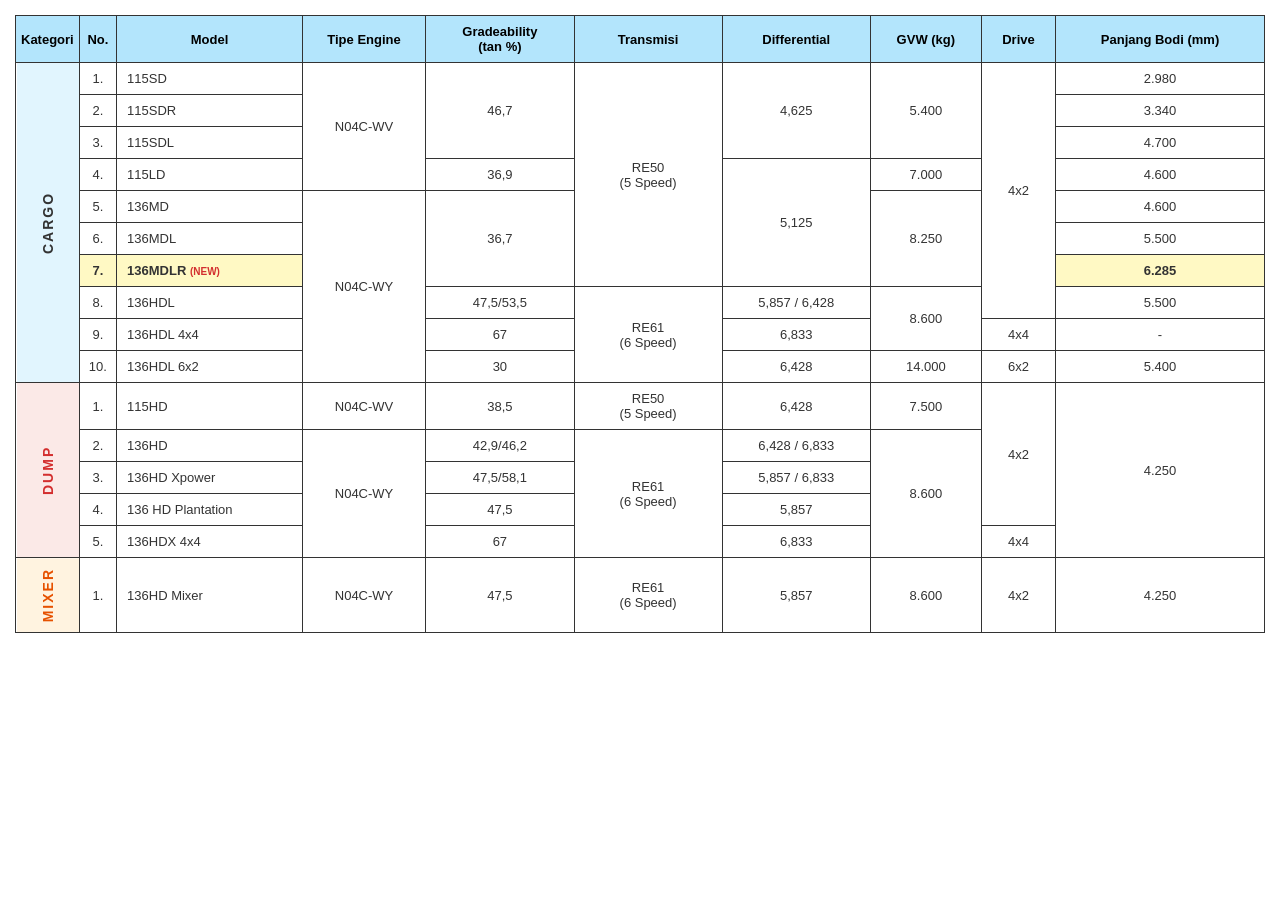
<file: story_content/WebObjects/5k4NUq6InnB/index.html>
<!DOCTYPE html>
<html lang="id">
<head>
    <meta charset="UTF-8">
    <title>Tabel Spesifikasi Hino 300 Series (Lengkap dengan MDLR)</title>
    <style>
        body {
            font-family: 'Arial', sans-serif;
            background-color: #ffffff;
            margin: 0;
            padding: 15px;
            color: #333;
        }

        .table-container {
            width: 100%;
            overflow-x: auto; /* Memastikan bisa digeser jika layar terlalu kecil */
        }

        table {
            border-collapse: collapse;
            width: 100%;
            min-width: 1000px; /* Menjaga proporsi landscape */
            text-align: center;
            font-size: 13px;
            background-color: #fff;
        }

        th, td {
            border: 1px solid #333;
            padding: 8px 5px;
        }

        th {
            background-color: #b3e5fc; /* Biru muda Hino */
            font-weight: bold;
            color: #000;
        }

        .model-name {
            text-align: left;
            padding-left: 10px;
            white-space: nowrap;
        }

        .highlight-mdlr {
            background-color: #fff9c4; /* Sorotan kuning muda untuk MDLR */
            font-weight: bold;
        }

        /* Warna khusus untuk pengelompokan Kategori */
        .cat-cargo { background-color: #e1f5fe; font-weight: bold; font-size: 14px; letter-spacing: 2px; }
        .cat-dump  { background-color: #fbe9e7; font-weight: bold; font-size: 14px; letter-spacing: 2px; color: #d32f2f; }
        .cat-mixer { background-color: #fff3e0; font-weight: bold; font-size: 14px; letter-spacing: 2px; color: #e65100; }
        
        .cat-vertical {
            writing-mode: vertical-rl;
            transform: rotate(180deg);
            padding: 20px 5px;
        }
    </style>
</head>
<body>

<div class="table-container">
    <table>
        <thead>
            <tr>
                <th width="4%">Kategori</th>
                <th width="3%">No.</th>
                <th width="15%">Model</th>
                <th width="10%">Tipe Engine</th>
                <th width="12%">Gradeability<br>(tan %)</th>
                <th width="12%">Transmisi</th>
                <th width="12%">Differential</th>
                <th width="9%">GVW (kg)</th>
                <th width="6%">Drive</th>
                <th width="17%">Panjang Bodi (mm)</th>
            </tr>
        </thead>
        <tbody>
            <tr>
                <td rowspan="10" class="cat-cargo cat-vertical">CARGO</td>
                <td>1.</td>
                <td class="model-name">115SD</td>
                <td rowspan="4">N04C-WV</td>
                <td rowspan="3">46,7</td>
                <td rowspan="7">RE50<br>(5 Speed)</td>
                <td rowspan="3">4,625</td>
                <td rowspan="3">5.400</td>
                <td rowspan="8">4x2</td>
                <td>2.980</td>
            </tr>
            <tr>
                <td>2.</td>
                <td class="model-name">115SDR</td>
                <td>3.340</td>
            </tr>
            <tr>
                <td>3.</td>
                <td class="model-name">115SDL</td>
                <td>4.700</td>
            </tr>
            <tr>
                <td>4.</td>
                <td class="model-name">115LD</td>
                <td>36,9</td>
                <td rowspan="4">5,125</td>
                <td>7.000</td>
                <td>4.600</td>
            </tr>
            <tr>
                <td>5.</td>
                <td class="model-name">136MD</td>
                <td rowspan="6">N04C-WY</td>
                <td rowspan="3">36,7</td>
                <td rowspan="3">8.250</td>
                <td>4.600</td>
            </tr>
            <tr>
                <td>6.</td>
                <td class="model-name">136MDL</td>
                <td>5.500</td>
            </tr>
            <tr class="highlight-mdlr">
                <td>7.</td>
                <td class="model-name">136MDLR <span style="color:#d32f2f; font-size:10px;">(NEW)</span></td>
                <td>6.285</td>
            </tr>
            <tr>
                <td>8.</td>
                <td class="model-name">136HDL</td>
                <td>47,5/53,5</td>
                <td rowspan="3">RE61<br>(6 Speed)</td>
                <td>5,857 / 6,428</td>
                <td rowspan="2">8.600</td>
                <td>5.500</td>
            </tr>
            <tr>
                <td>9.</td>
                <td class="model-name">136HDL 4x4</td>
                <td>67</td>
                <td>6,833</td>
                <td>4x4</td>
                <td>-</td>
            </tr>
            <tr>
                <td>10.</td>
                <td class="model-name">136HDL 6x2</td>
                <td>30</td>
                <td>6,428</td>
                <td>14.000</td>
                <td>6x2</td>
                <td>5.400</td>
            </tr>

            <tr>
                <td rowspan="5" class="cat-dump cat-vertical">DUMP</td>
                <td>1.</td>
                <td class="model-name">115HD</td>
                <td>N04C-WV</td>
                <td>38,5</td>
                <td>RE50<br>(5 Speed)</td>
                <td>6,428</td>
                <td>7.500</td>
                <td rowspan="4">4x2</td>
                <td rowspan="5">4.250</td>
            </tr>
            <tr>
                <td>2.</td>
                <td class="model-name">136HD</td>
                <td rowspan="4">N04C-WY</td>
                <td>42,9/46,2</td>
                <td rowspan="4">RE61<br>(6 Speed)</td>
                <td>6,428 / 6,833</td>
                <td rowspan="4">8.600</td>
            </tr>
            <tr>
                <td>3.</td>
                <td class="model-name">136HD Xpower</td>
                <td>47,5/58,1</td>
                <td>5,857 / 6,833</td>
            </tr>
            <tr>
                <td>4.</td>
                <td class="model-name">136 HD Plantation</td>
                <td>47,5</td>
                <td>5,857</td>
            </tr>
            <tr>
                <td>5.</td>
                <td class="model-name">136HDX 4x4</td>
                <td>67</td>
                <td>6,833</td>
                <td>4x4</td>
            </tr>

            <tr>
                <td class="cat-mixer cat-vertical" style="padding: 10px 5px;">MIXER</td>
                <td>1.</td>
                <td class="model-name">136HD Mixer</td>
                <td>N04C-WY</td>
                <td>47,5</td>
                <td>RE61<br>(6 Speed)</td>
                <td>5,857</td>
                <td>8.600</td>
                <td>4x2</td>
                <td>4.250</td>
            </tr>
        </tbody>
    </table>
</div>

</body>
</html>
</file>
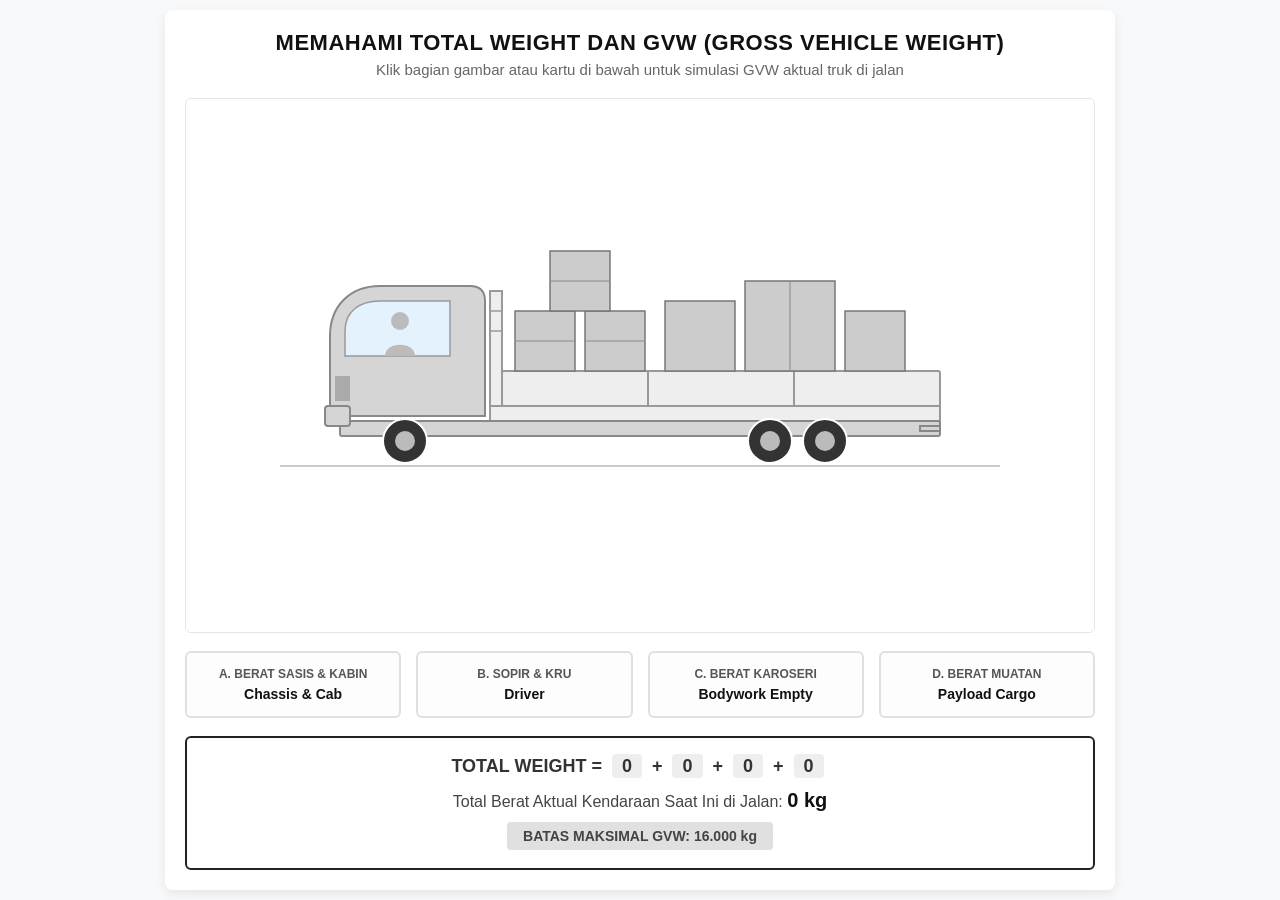
<file: story_content/WebObjects/5nyajdNt21g/index.html>
<!DOCTYPE html>
<html lang="id">
<head>
    <meta charset="UTF-8">
    <meta name="viewport" content="width=device-width, initial-scale=1.0">
    <title>Interaktif GVW Truk Kargo - Hino</title>

    <style>
        * {
            box-sizing: border-box;
        }

        html, body {
            width: 100%;
            height: 100%;
            margin: 0;
            overflow: hidden;
        }

        body {
            font-family: 'Segoe UI', Arial, sans-serif;
            background-color: #f8f9fa;
            padding: 10px;
            display: flex;
            justify-content: center;
            align-items: center;
            height: 100vh;
            overflow: hidden;
        }

        .container {
            width: 100%;
            max-width: 950px;
            height: calc(100vh - 20px);
            overflow: hidden;
            background: #ffffff;
            border-radius: 8px;
            padding: 20px;
            box-shadow: 0 4px 12px rgba(0,0,0,0.08);

            display: flex;
            flex-direction: column;
        }

        .main-title {
            text-align: center;
            font-size: 22px;
            font-weight: 800;
            color: #111111;
            margin: 0 0 5px 0;
            letter-spacing: 0.5px;
            flex-shrink: 0;
        }

        .sub-title {
            text-align: center;
            font-size: 15px;
            color: #666666;
            margin: 0 0 20px 0;
            flex-shrink: 0;
        }

        .grid-layout {
            display: flex;
            flex-direction: column;
            gap: 18px;
            flex: 1;
            min-height: 0;
        }

        /* AREA GAMBAR SVG */
        .illustration-box {
            width: 100%;
            flex: 1;
            min-height: 0;
            background: #ffffff;
            border: 1px solid #e5e5e5;
            border-radius: 6px;
            padding: 20px;
            display: flex;
            justify-content: center;
            align-items: center;
            overflow: hidden;
        }

        svg {
            width: 100%;
            max-width: 800px;
            height: auto;
            max-height: 100%;
        }

        /* BAGIAN INTERAKTIF GAMBAR */
        .clickable-part {
            cursor: pointer;
            transition: all 0.3s ease;
        }

        .clickable-part:hover {
            opacity: 0.8;
            filter: brightness(0.9);
        }

        /* WARNA DEFAULT KOMPONEN */
        .part-a { fill: #d5d5d5; stroke: #888; stroke-width: 2; }
        .part-b { fill: #bbbbbb; }
        .part-c { fill: #eeeeee; stroke: #999; stroke-width: 2; }
        .part-d { fill: #cccccc; stroke: #777; stroke-width: 1.5; }

        /* WARNA AKTIF */
        .active .part-a { fill: #ef9a9a; stroke: #e53935; }
        .active .part-b { fill: #1e88e5; }
        .active .part-c { fill: #ffe082; stroke: #ffb300; }
        .active .part-d { fill: #b2dfdb; stroke: #00897b; }

        .glass {
            fill: #e3f2fd;
            stroke: #999;
            stroke-width: 1.5;
        }

        .active .glass {
            fill: #e3f2fd;
            stroke: #e53935;
        }

        /* CARD */
        .cards-container {
            display: grid;
            grid-template-columns: repeat(4, 1fr);
            gap: 15px;
            flex-shrink: 0;
        }

        .card {
            background: #fdfdfd;
            border: 2px solid #e0e0e0;
            border-radius: 6px;
            padding: 14px;
            cursor: pointer;
            transition: all 0.2s ease;
            text-align: center;
        }

        .card:hover {
            transform: translateY(-2px);
            box-shadow: 0 4px 8px rgba(0,0,0,0.05);
        }

        .card.active-a { border-color: #e53935; background-color: #ffebee; }
        .card.active-b { border-color: #1e88e5; background-color: #e3f2fd; }
        .card.active-c { border-color: #ffb300; background-color: #fff8e1; }
        .card.active-d { border-color: #00897b; background-color: #e0f2f1; }

        .card-label {
            font-size: 12px;
            font-weight: bold;
            color: #555555;
            margin-bottom: 5px;
        }

        .card-title {
            font-size: 14px;
            font-weight: bold;
            color: #111111;
        }

        /* RESULT */
        .result-panel {
            border: 2px solid #222222;
            border-radius: 6px;
            padding: 18px;
            background: #ffffff;
            text-align: center;
            flex-shrink: 0;
        }

        .formula-line {
            font-size: 18px;
            font-weight: bold;
            color: #333333;
            margin-bottom: 12px;
        }

        .formula-line span {
            padding: 2px 10px;
            border-radius: 4px;
            background: #eeeeee;
            margin: 0 5px;
            transition: all 0.3s ease;
        }

        .formula-line span.active-val-a {
            background: #e53935;
            color: white;
        }

        .formula-line span.active-val-b {
            background: #1e88e5;
            color: white;
        }

        .formula-line span.active-val-c {
            background: #ffb300;
            color: black;
        }

        .formula-line span.active-val-d {
            background: #00897b;
            color: white;
        }

        .total-line {
            font-size: 16px;
            color: #444444;
            margin-bottom: 10px;
        }

        .total-line strong {
            font-size: 20px;
            color: #111111;
        }

        .status-badge {
            display: inline-block;
            font-size: 14px;
            font-weight: bold;
            padding: 6px 16px;
            border-radius: 4px;
            background-color: #e0e0e0;
            color: #444444;
        }

        .status-badge.safe {
            background-color: #e8f5e9;
            color: #2e7d32;
        }

        .status-badge.overload {
            background-color: #ffebee;
            color: #c62828;
        }
    </style>
</head>

<body>

<div class="container">

    <div class="main-title">
        MEMAHAMI TOTAL WEIGHT DAN GVW (GROSS VEHICLE WEIGHT)
    </div>

    <div class="sub-title">
        Klik bagian gambar atau kartu di bawah untuk simulasi GVW aktual truk di jalan
    </div>

    <div class="grid-layout">

        <div class="illustration-box">

            <svg viewBox="0 0 800 280" xmlns="http://www.w3.org/2000/svg">

                <line x1="40" y1="240" x2="760" y2="240"
                    stroke="#cccccc" stroke-width="2" />

                <!-- KAROSERI -->
                <g id="svgPartC" class="clickable-part" onclick="toggleComponent('C')">

                    <rect x="250" y="65" width="12" height="115" class="part-c" />

                    <line x1="250" y1="85" x2="262" y2="85"
                        stroke="#999" stroke-width="1.5" />

                    <line x1="250" y1="105" x2="262" y2="105"
                        stroke="#999" stroke-width="1.5" />

                    <rect x="250" y="180" width="450" height="15" class="part-c" />

                    <rect x="262" y="145" width="438" height="35"
                        class="part-c" rx="2" />

                    <line x1="408" y1="145" x2="408" y2="180"
                        stroke="#999" stroke-width="2" />

                    <line x1="554" y1="145" x2="554" y2="180"
                        stroke="#999" stroke-width="2" />

                    <rect x="330" y="195" width="120" height="12" class="part-c" />

                </g>

                <!-- MUATAN -->
                <g id="svgPartD" class="clickable-part" onclick="toggleComponent('D')">

                    <rect x="275" y="85" width="60" height="60" class="part-d" />
                    <line x1="275" y1="115" x2="335" y2="115"
                        stroke="#888" stroke-width="1"/>

                    <rect x="345" y="85" width="60" height="60" class="part-d" />
                    <line x1="345" y1="115" x2="405" y2="115"
                        stroke="#888" stroke-width="1"/>

                    <rect x="310" y="25" width="60" height="60" class="part-d" />
                    <line x1="310" y1="55" x2="370" y2="55"
                        stroke="#888" stroke-width="1"/>

                    <rect x="425" y="75" width="70" height="70" class="part-d" />

                    <rect x="505" y="55" width="90" height="90" class="part-d" />

                    <line x1="550" y1="55" x2="550" y2="145"
                        stroke="#888" stroke-width="1"/>

                    <rect x="605" y="85" width="60" height="60" class="part-d" />

                </g>

                <!-- SASIS -->
                <g id="svgPartA" class="clickable-part" onclick="toggleComponent('A')">

                    <rect x="100" y="195" width="600" height="15"
                        class="part-a" rx="2" />

                    <rect x="680" y="200" width="20" height="5" class="part-a" />

                    <path d="M 90 190 L 90 110 C 90 80, 110 60, 140 60 L 230 60 C 240 60, 245 65, 245 75 L 245 190 Z"
                        class="part-a" />

                    <rect x="95" y="150" width="15" height="25" fill="#aaa" />

                    <rect x="85" y="180" width="25" height="20"
                        class="part-a" rx="3"/>

                    <path d="M 105 130 L 105 105 C 105 85, 120 75, 140 75 L 210 75 L 210 130 Z"
                        class="glass" />

                </g>

                <!-- SOPIR -->
                <g id="svgPartB" class="clickable-part" onclick="toggleComponent('B')">

                    <circle cx="160" cy="95" r="9" class="part-b" />

                    <path d="M 145 130 C 145 115, 175 115, 175 130 Z"
                        class="part-b" />

                </g>

                <!-- RODA -->
                <g class="wheels">

                    <circle cx="165" cy="215" r="22"
                        fill="#333" stroke="#fff" stroke-width="2"/>

                    <circle cx="165" cy="215" r="10" fill="#bbb"/>

                    <circle cx="530" cy="215" r="22"
                        fill="#333" stroke="#fff" stroke-width="2"/>

                    <circle cx="530" cy="215" r="10" fill="#bbb"/>

                    <circle cx="585" cy="215" r="22"
                        fill="#333" stroke="#fff" stroke-width="2"/>

                    <circle cx="585" cy="215" r="10" fill="#bbb"/>

                </g>

            </svg>

        </div>

        <div class="cards-container">

            <div class="card" id="cardA" onclick="toggleComponent('A')">
                <div class="card-label">A. BERAT SASIS & KABIN</div>
                <div class="card-title">Chassis & Cab</div>
            </div>

            <div class="card" id="cardB" onclick="toggleComponent('B')">
                <div class="card-label">B. SOPIR & KRU</div>
                <div class="card-title">Driver</div>
            </div>

            <div class="card" id="cardC" onclick="toggleComponent('C')">
                <div class="card-label">C. BERAT KAROSERI</div>
                <div class="card-title">Bodywork Empty</div>
            </div>

            <div class="card" id="cardD" onclick="toggleComponent('D')">
                <div class="card-label">D. BERAT MUATAN</div>
                <div class="card-title">Payload Cargo</div>
            </div>

        </div>

        <div class="result-panel">

            <div class="formula-line">
                TOTAL WEIGHT =
                <span id="formulaA">0</span> +
                <span id="formulaB">0</span> +
                <span id="formulaC">0</span> +
                <span id="formulaD">0</span>
            </div>

            <div class="total-line">
                Total Berat Aktual Kendaraan Saat Ini di Jalan:
                <strong id="totalWeightDisplay">0 kg</strong>
            </div>

            <div class="status-badge" id="gvwStatus">
                BATAS MAKSIMAL GVW: 16.000 kg
            </div>

        </div>

    </div>

</div>

<script>

const weightValues = {
    A: 4500,
    B: 150,
    C: 2500,
    D: 8000
};

let activeStates = {
    A: false,
    B: false,
    C: false,
    D: false
};

function toggleComponent(part) {

    activeStates[part] = !activeStates[part];

    const svgGroup = document.getElementById('svgPart' + part);
    const cardElement = document.getElementById('card' + part);
    const formulaSpan = document.getElementById('formula' + part);

    if (activeStates[part]) {

        svgGroup.classList.add('active');

        cardElement.classList.add(
            'active-' + part.toLowerCase()
        );

        formulaSpan.innerText =
            weightValues[part].toLocaleString('id-ID');

        formulaSpan.classList.add(
            'active-val-' + part.toLowerCase()
        );

    } else {

        svgGroup.classList.remove('active');

        cardElement.classList.remove(
            'active-' + part.toLowerCase()
        );

        formulaSpan.innerText = "0";

        formulaSpan.classList.remove(
            'active-val-' + part.toLowerCase()
        );
    }

    calculateGVW();
}

function calculateGVW() {

    let total = 0;

    if (activeStates.A) total += weightValues.A;
    if (activeStates.B) total += weightValues.B;
    if (activeStates.C) total += weightValues.C;
    if (activeStates.D) total += weightValues.D;

    document.getElementById('totalWeightDisplay')
        .innerText = total.toLocaleString('id-ID') + " kg";

    const statusBadge =
        document.getElementById('gvwStatus');

    const maxGVW = 16000;

    if (total === 0) {

        statusBadge.className = "status-badge";

        statusBadge.innerText =
            "BATAS MAKSIMAL GVW: " +
            maxGVW.toLocaleString('id-ID') + " kg";

    }

    else if (total <= maxGVW) {

        statusBadge.className =
            "status-badge safe";

        statusBadge.innerText =
            "✓ AMAN (Di bawah batas GVW " +
            maxGVW.toLocaleString('id-ID') + " kg)";

    }

    else {

        statusBadge.className =
            "status-badge overload";

        statusBadge.innerText =
            "⚠️ OVERLOAD (Melebihi batas GVW " +
            maxGVW.toLocaleString('id-ID') + " kg!)";
    }
}

</script>

</body>
</html>
</file>
